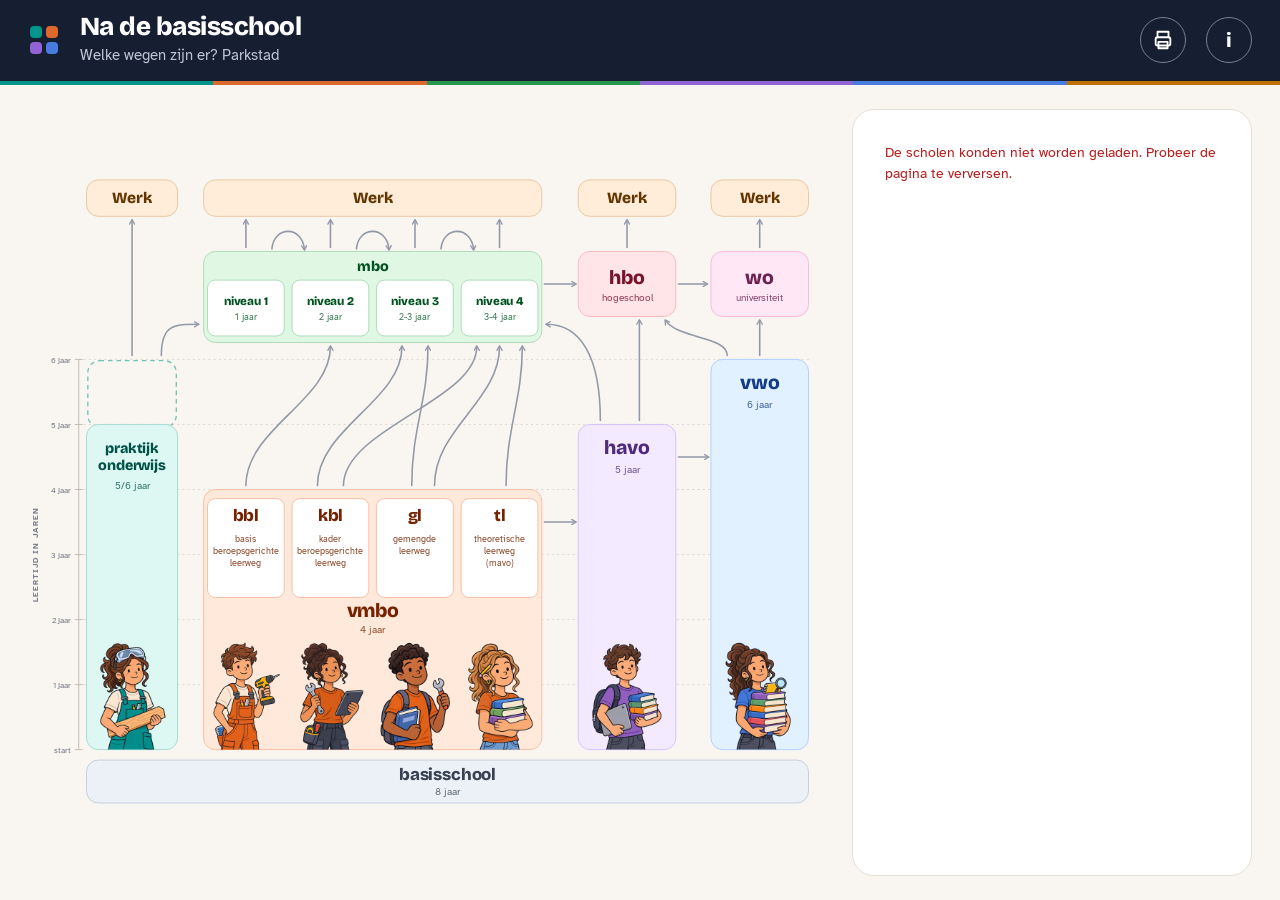
<file: index.html>
<!doctype html>
<html lang="nl">
<head>
  <meta charset="utf-8">
  <meta name="viewport" content="width=device-width, initial-scale=1">
  <title>Na de basisschool</title>
  <meta name="description" content="Een interactief schema over de wegen na de basisschool en de scholen in de regio.">
  <link rel="icon" href="icons/favicon.ico" sizes="16x16 32x32 48x48">
  <link rel="icon" type="image/png" sizes="32x32" href="icons/icon-32.png">
  <link rel="icon" type="image/png" sizes="192x192" href="icons/icon-192.png">
  <link rel="apple-touch-icon" href="icons/apple-touch-icon.png">
  <link rel="stylesheet" href="css/fonts.css">
  <link rel="stylesheet" href="css/style.css">
</head>
<body class="start">
  <!-- Alleen zichtbaar bij het printen -->
  <div class="print-kop" aria-hidden="true">
    <svg class="logo" viewBox="0 0 32 32">
      <rect x="2" y="2" width="12" height="12" rx="4" fill="oklch(0.6 0.12 185)"/>
      <rect x="18" y="2" width="12" height="12" rx="4" fill="oklch(0.65 0.16 45)"/>
      <rect x="2" y="18" width="12" height="12" rx="4" fill="oklch(0.6 0.17 300)"/>
      <rect x="18" y="18" width="12" height="12" rx="4" fill="oklch(0.6 0.16 262)"/>
    </svg>
    <div>
      <h1>Na de basisschool</h1>
      <p>Welke wegen zijn er? <span data-regio></span></p>
    </div>
  </div>

  <header class="kop">
    <div class="merk">
      <svg class="logo" viewBox="0 0 32 32" aria-hidden="true">
        <rect x="2" y="2" width="12" height="12" rx="4" fill="oklch(0.6 0.12 185)"/>
        <rect x="18" y="2" width="12" height="12" rx="4" fill="oklch(0.65 0.16 45)"/>
        <rect x="2" y="18" width="12" height="12" rx="4" fill="oklch(0.6 0.17 300)"/>
        <rect x="18" y="18" width="12" height="12" rx="4" fill="oklch(0.6 0.16 262)"/>
      </svg>
      <div>
        <h1>Na de basisschool</h1>
        <p class="ondertitel">Welke wegen zijn er? <span data-regio></span></p>
      </div>
    </div>

    <div class="kop-acties">
      <label class="beroep-keuze" id="beroep-keuze" hidden>
        <span>Beroep</span>
        <select id="beroep-select"></select>
      </label>

      <button type="button" id="print-knop" class="info-knop" aria-label="Printen of opslaan als pdf" title="Printen of opslaan als pdf">
        <svg viewBox="0 0 24 24" width="22" height="22" fill="none" stroke="currentColor" stroke-width="2" stroke-linecap="round" stroke-linejoin="round" aria-hidden="true" focusable="false">
          <path d="M6 9V3h12v6"/><rect x="4" y="9" width="16" height="9" rx="2"/><path d="M7 14h10v7H7z"/>
        </svg>
      </button>

      <div class="info-wrap">
        <button type="button" id="info-knop" class="info-knop" aria-label="Uitleg" aria-expanded="false" aria-controls="info">
          i
        </button>
        <div id="info" class="info-kaart" role="dialog" aria-label="Uitleg" hidden>
          <h2>Klik op een blok</h2>
          <p>Zie welke scholen er in <span data-regio></span> zijn en waar je daarna naartoe kunt.</p>
          <p>Kies bovenin een beroep om te zien welke wegen er naartoe leiden.</p>
          <p class="noot">
            Elk blok is een eigen weg, en alle wegen zijn even waardevol. Het gaat niet om hoger of lager, maar om wat bij jou past.
            De hoogte van een blok laat alleen zien hoeveel jaar het duurt.
          </p>
          <p class="info-voet"><a href="losse-versie/na-de-basisschool.html" download>Losse versie (html)</a> &middot; <a href="beheer.html">Beheer</a></p>
        </div>
      </div>
    </div>
  </header>
  <div class="kleurstreep" aria-hidden="true"><span></span><span></span><span></span><span></span><span></span><span></span></div>

  <div class="canvas">
    <main class="kaart">
      <svg id="schema" viewBox="0 14 1230 956" role="group" aria-label="Schema met de wegen na de basisschool"></svg>
    </main>
    <aside id="paneel" class="paneel" aria-live="polite" aria-label="Uitleg bij je keuze"></aside>

    <!-- Alleen zichtbaar bij het printen: uitleg, kleuren en de gekozen kaart of het gekozen beroep -->
    <aside class="print-uitleg" aria-hidden="true">
      <h2>Hoe lees je het schema?</h2>
      <ul class="print-lijst">
        <li>Onderaan begin je: de basisschool.</li>
        <li>De pijlen laten zien waar je daarna naartoe kunt.</li>
        <li>De hoogte van een blok laat zien hoe lang het duurt.</li>
        <li>Elke weg is even waardevol. Het gaat om wat bij jou past.</li>
      </ul>
      <h3>Kleuren</h3>
      <ul id="print-legenda" class="print-legenda"></ul>
      <div id="print-gekozen" class="print-gekozen" hidden></div>
    </aside>
  </div>

  <p class="print-voet" aria-hidden="true">
    <span>koenkerkvliet.github.io/POVO</span>
    <span>Afgedrukt op <span id="print-datum"></span></span>
  </p>

  <script type="module" src="js/app.js"></script>
</body>
</html>
</file>
<file: css/fonts.css>
/* Lettertypen staan op deze site zelf (geen verbinding met Google nodig). Beide zijn vrij te gebruiken (SIL Open Font License). */

@font-face {
  font-family: 'Atkinson Hyperlegible';
  font-weight: 400;
  font-display: swap;
  src: url(../fonts/atkinson-400-latin-ext.woff2) format('woff2');
  unicode-range: U+0100-02BA, U+02BD-02C5, U+02C7-02CC, U+02CE-02D7, U+02DD-02FF, U+0304, U+0308, U+0329, U+1D00-1DBF, U+1E00-1E9F, U+1EF2-1EFF, U+2020, U+20A0-20AB, U+20AD-20C4, U+2113, U+2C60-2C7F, U+A720-A7FF;
}
@font-face {
  font-family: 'Atkinson Hyperlegible';
  font-weight: 400;
  font-display: swap;
  src: url(../fonts/atkinson-400-latin.woff2) format('woff2');
  unicode-range: U+0000-00FF, U+0131, U+0152-0153, U+02BB-02BC, U+02C6, U+02DA, U+02DC, U+0304, U+0308, U+0329, U+2000-206F, U+20AC, U+2122, U+2191, U+2193, U+2212, U+2215, U+FEFF, U+FFFD;
}
@font-face {
  font-family: 'Atkinson Hyperlegible';
  font-weight: 700;
  font-display: swap;
  src: url(../fonts/atkinson-700-latin-ext.woff2) format('woff2');
  unicode-range: U+0100-02BA, U+02BD-02C5, U+02C7-02CC, U+02CE-02D7, U+02DD-02FF, U+0304, U+0308, U+0329, U+1D00-1DBF, U+1E00-1E9F, U+1EF2-1EFF, U+2020, U+20A0-20AB, U+20AD-20C4, U+2113, U+2C60-2C7F, U+A720-A7FF;
}
@font-face {
  font-family: 'Atkinson Hyperlegible';
  font-weight: 700;
  font-display: swap;
  src: url(../fonts/atkinson-700-latin.woff2) format('woff2');
  unicode-range: U+0000-00FF, U+0131, U+0152-0153, U+02BB-02BC, U+02C6, U+02DA, U+02DC, U+0304, U+0308, U+0329, U+2000-206F, U+20AC, U+2122, U+2191, U+2193, U+2212, U+2215, U+FEFF, U+FFFD;
}

@font-face {
  font-family: 'Bricolage Grotesque';
  font-weight: 600 800;
  font-display: swap;
  src: url(../fonts/bricolage-latin-ext.woff2) format('woff2');
  unicode-range: U+0100-02BA, U+02BD-02C5, U+02C7-02CC, U+02CE-02D7, U+02DD-02FF, U+0304, U+0308, U+0329, U+1D00-1DBF, U+1E00-1E9F, U+1EF2-1EFF, U+2020, U+20A0-20AB, U+20AD-20C4, U+2113, U+2C60-2C7F, U+A720-A7FF;
}
@font-face {
  font-family: 'Bricolage Grotesque';
  font-weight: 600 800;
  font-display: swap;
  src: url(../fonts/bricolage-latin.woff2) format('woff2');
  unicode-range: U+0000-00FF, U+0131, U+0152-0153, U+02BB-02BC, U+02C6, U+02DA, U+02DC, U+0304, U+0308, U+0329, U+2000-206F, U+20AC, U+2122, U+2191, U+2193, U+2212, U+2215, U+FEFF, U+FFFD;
}
</file>
<file: css/style.css>
:root {
  --achtergrond: oklch(0.975 0.008 85);
  --kaart: #ffffff;
  --tekst: oklch(0.25 0.03 265);
  --tekst-zacht: oklch(0.5 0.02 265);
  --lijn: oklch(0.91 0.01 85);
  --kop: oklch(0.24 0.04 265);
  --amber: oklch(0.65 0.12 70);
  --straal: 22px;
  --font-tekst: 'Atkinson Hyperlegible', system-ui, -apple-system, 'Segoe UI', sans-serif;
  --font-kop: 'Bricolage Grotesque', 'Atkinson Hyperlegible', system-ui, sans-serif;
  color-scheme: light;
}

* { box-sizing: border-box; }
[hidden] { display: none !important; }

body {
  margin: 0;
  background: var(--achtergrond);
  color: var(--tekst);
  font-family: var(--font-tekst);
  line-height: 1.5;
  -webkit-font-smoothing: antialiased;
}

h1, h2, h3 { font-family: var(--font-kop); font-weight: 800; letter-spacing: -0.02em; }

a { color: oklch(0.45 0.15 262); }
a:hover { color: oklch(0.35 0.15 262); }

button, select, input, textarea { font-family: inherit; }

button:focus-visible, select:focus-visible, a:focus-visible, summary:focus-visible {
  outline: 3px solid oklch(0.78 0.15 80);
  outline-offset: 2px;
}

/* ---------- Kop (hoofdpagina) ---------- */

.kop {
  display: flex;
  flex-wrap: wrap;
  align-items: center;
  justify-content: space-between;
  gap: 12px 20px;
  padding: 14px 28px;
  background: var(--kop);
  color: #fff;
}

/* Kleurstreep onder de kop: de kleuren van alle routes, naast elkaar. */
.kleurstreep { display: flex; height: 4px; }
.kleurstreep span { flex: 1; }
.kleurstreep span:nth-child(1) { background: oklch(0.6 0.12 185); }
.kleurstreep span:nth-child(2) { background: oklch(0.65 0.16 45); }
.kleurstreep span:nth-child(3) { background: oklch(0.6 0.15 150); }
.kleurstreep span:nth-child(4) { background: oklch(0.6 0.17 300); }
.kleurstreep span:nth-child(5) { background: oklch(0.6 0.16 262); }
.kleurstreep span:nth-child(6) { background: oklch(0.62 0.15 70); }

.merk { display: flex; align-items: center; gap: 20px; }
.logo { width: 32px; height: 32px; flex: none; }
.kop h1 { margin: 0; font-size: 26px; line-height: 1; }
.ondertitel { margin: 4px 0 0; font-size: 15px; color: oklch(0.82 0.02 265); }

.kop-acties { display: flex; align-items: center; gap: 20px; }

.beroep-keuze { display: flex; align-items: center; gap: 12px; font-size: 15px; font-weight: 700; }
.beroep-keuze span { color: oklch(0.85 0.02 265); }
.beroep-keuze select {
  height: 46px;
  min-width: 240px;
  max-width: 100%;
  padding: 0 14px;
  border: 0;
  border-radius: 12px;
  color: var(--tekst);
  background: #fff;
  font-size: 16px;
  cursor: pointer;
}

.info-wrap { position: relative; }
.info-knop {
  display: grid;
  place-items: center;
  width: 46px;
  height: 46px;
  padding: 0;
  border: 1.5px solid oklch(0.6 0.03 265);
  border-radius: 50%;
  background: transparent;
  color: #fff;
  font-family: var(--font-kop);
  font-size: 20px;
  font-weight: 800;
  cursor: pointer;
}
.info-knop:hover { background: oklch(0.32 0.04 265); }
.info-knop[aria-expanded="true"] { background: #fff; color: var(--kop); border-color: #fff; }

.info-kaart {
  position: absolute;
  right: 0;
  top: calc(100% + 16px);
  z-index: 30;
  width: min(420px, calc(100vw - 28px));
  padding: 22px 24px;
  border-radius: 18px;
  background: #fff;
  color: var(--tekst);
  box-shadow: 0 18px 50px oklch(0.24 0.04 265 / 0.35);
}
.info-kaart::before {
  content: "";
  position: absolute;
  right: 16px;
  top: -7px;
  width: 14px;
  height: 14px;
  background: #fff;
  transform: rotate(45deg);
}
.info-kaart h2 { margin: 0 0 8px; font-size: 22px; }
.info-kaart p { margin: 0 0 8px; font-size: 16px; line-height: 1.55; }
.info-kaart .noot { color: var(--tekst-zacht); }
.info-voet { margin: 12px 0 0 !important; font-size: .8rem !important; text-align: right; color: var(--tekst-zacht); }

/* ---------- Canvas: kaart (kolom 1 en 2) + informatie (kolom 3) ---------- */

body.start {
  height: 100vh;
  display: flex;
  flex-direction: column;
  overflow: hidden;
}

.canvas {
  flex: 1;
  min-height: 0;
  display: grid;
  grid-template-columns: minmax(0, 2fr) minmax(300px, 1fr);
  gap: 24px;
  padding: 24px 28px;
}

.kaart { min-width: 0; min-height: 0; display: flex; }

.paneel {
  min-height: 0;
  overflow-y: auto;
  padding: 32px;
  background: var(--kaart);
  border: 1px solid var(--lijn);
  border-radius: var(--straal);
  display: flex;
  flex-direction: column;
  gap: 20px;
}
.paneel-deel + .paneel-deel { padding-top: 18px; border-top: 1px solid var(--lijn); }
.paneel h2 { margin: 0; font-size: 34px; line-height: 1.05; text-wrap: balance; }
.paneel p { margin: 0 0 8px; }

.leeg-paneel { margin: auto 0; text-align: center; color: var(--tekst-zacht); padding: 24px 8px; font-size: 17px; }
.leeg-kop { font-family: var(--font-kop); font-size: 30px; font-weight: 800; letter-spacing: -0.02em; line-height: 1.1; color: var(--tekst); margin-bottom: 10px !important; }

.kop-rij { display: flex; align-items: flex-start; justify-content: space-between; gap: 12px; }
.sluit {
  flex: none;
  width: 34px;
  height: 34px;
  padding: 0;
  border: 1px solid var(--lijn);
  border-radius: 50%;
  background: var(--kaart);
  color: var(--tekst-zacht);
  font-size: 1.35rem;
  line-height: 1;
  cursor: pointer;
}
.sluit:hover { background: var(--achtergrond); color: var(--tekst); }

.info { display: flex; flex-direction: column; gap: 18px; }
.info-kop { display: flex; flex-direction: column; gap: 10px; }
/* afbeelding bovenin het infopaneel: leerlingen op een zachte vlakte in de kleur van het niveau */
.info-beeld {
  display: flex;
  align-items: flex-end;
  justify-content: center;
  height: 170px;
  overflow: hidden;
  border-radius: 18px;
  background: var(--tint);
}
.info-beeld img { height: 100%; width: auto; max-width: 100%; object-fit: contain; object-position: bottom; }
.kleurbalk { display: block; width: 44px; height: 8px; border-radius: 4px; background: var(--solid); }
.sub { margin: 0 !important; font-size: 16px; color: var(--tekst-zacht); }
.duur-rij { margin: 0 !important; display: flex; }
.duur-pil {
  padding: 6px 12px;
  border-radius: 999px;
  background: var(--tint);
  color: var(--ink);
  font-weight: 700;
  font-size: 14px;
}
.uitleg { margin: 0 !important; font-size: 17px; line-height: 1.6; color: oklch(0.32 0.02 265); text-wrap: pretty; }

.label {
  font-size: 13px;
  font-weight: 700;
  letter-spacing: .08em;
  text-transform: uppercase;
  color: oklch(0.55 0.02 265);
}
.hierna { display: flex; flex-direction: column; gap: 10px; margin-top: 4px; }
.chips { display: flex; flex-wrap: wrap; gap: 8px; }
.chip {
  display: flex;
  align-items: center;
  gap: 8px;
  padding: 9px 14px;
  border-radius: 12px;
  border: 1.5px solid var(--lijn);
  background: #fff;
  font-size: 15px;
  font-weight: 700;
  color: oklch(0.28 0.03 265);
  cursor: pointer;
}
.chip:hover { border-color: oklch(0.7 0.02 265); }
.stip { width: 10px; height: 10px; border-radius: 3px; flex: none; }

/* ---------- Scholen ---------- */

.scholen-sectie > summary {
  position: relative;
  display: flex;
  align-items: center;
  gap: 10px;
  padding: 6px 0 6px 24px;
  list-style: none;
  cursor: pointer;
}
.scholen-sectie > summary::-webkit-details-marker { display: none; }
.scholen-sectie > summary::before {
  content: "";
  position: absolute;
  left: 3px;
  top: 50%;
  width: 8px;
  height: 8px;
  border-right: 2.5px solid var(--tekst-zacht);
  border-bottom: 2.5px solid var(--tekst-zacht);
  transform: translateY(-65%) rotate(-45deg);
  transition: transform .15s;
}
.scholen-sectie[open] > summary::before { transform: translateY(-35%) rotate(45deg); }
.scholen-sectie > summary::after {
  content: "Tonen";
  margin-left: auto;
  font-size: .85rem;
  font-weight: 600;
  color: var(--tekst-zacht);
  text-decoration: underline;
  text-underline-offset: 3px;
}
.scholen-sectie[open] > summary::after { content: "Verbergen"; }
.scholen-sectie > summary:hover::after { color: var(--tekst); }
.scholen-sectie[open] > summary { margin-bottom: 8px; }
.scholen-kop { display: flex; flex-wrap: wrap; align-items: center; gap: 8px 14px; margin-bottom: 10px; }
.scholen h3 { margin: 0; font-size: 1.05rem; }
.aantal {
  margin-left: 8px;
  font-size: .85rem;
  background: var(--achtergrond);
  border: 1px solid var(--lijn);
  border-radius: 999px;
  padding: 0 9px;
}
.plaatsen { display: flex; flex-wrap: wrap; gap: 6px; }
.filter {
  font: inherit;
  font-size: .85rem;
  background: var(--kaart);
  color: var(--tekst);
  border: 1px solid var(--lijn);
  border-radius: 999px;
  padding: 2px 12px;
  cursor: pointer;
}
.filter[aria-pressed="true"] { background: var(--tekst); color: #fff; border-color: var(--tekst); }

.school-lijst {
  list-style: none;
  margin: 0;
  padding: 0;
  display: flex;
  flex-direction: column;
  gap: 8px;
}
.school {
  border: 1px solid var(--lijn);
  border-radius: 10px;
  background: var(--achtergrond);
  overflow: hidden;
}
.school-details > summary {
  position: relative;
  display: flex;
  flex-wrap: wrap;
  align-items: center;
  gap: 2px 10px;
  padding: 10px 12px 10px 34px;
  list-style: none;
  cursor: pointer;
}
.school-details > summary::-webkit-details-marker { display: none; }
.school-details > summary::before {
  content: "";
  position: absolute;
  left: 14px;
  top: 50%;
  width: 7px;
  height: 7px;
  border-right: 2px solid var(--tekst-zacht);
  border-bottom: 2px solid var(--tekst-zacht);
  transform: translateY(-65%) rotate(-45deg);
  transition: transform .15s;
}
.school-details[open] > summary::before { transform: translateY(-35%) rotate(45deg); }
.school-details > summary:hover { background: #e7ebf4; }
.school-details > summary .plaats { margin-left: auto; color: var(--tekst-zacht); font-size: .9rem; }
.school-details > summary .tag-tweetalig { margin: 0; }
.school-body { padding: 0 12px 12px 34px; }
.school .adres { display: block; color: var(--tekst-zacht); font-size: .8rem; }
.school-body > a { display: inline-block; font-size: .85rem; margin-top: 10px; }
.alles-knop {
  margin-left: auto;
  padding: 2px 4px;
  border: 0;
  background: none;
  font: inherit;
  font-size: .85rem;
  font-weight: 600;
  color: var(--tekst-zacht);
  text-decoration: underline;
  text-underline-offset: 3px;
  cursor: pointer;
}
.alles-knop:hover { color: var(--tekst); }
.tag-tweetalig {
  align-self: flex-start;
  margin: 3px 0 2px;
  padding: 1px 9px;
  border-radius: 999px;
  background: #e0f2fe;
  color: #075985;
  font-size: .75rem;
  font-weight: 700;
}
.filter-tweetalig { border-color: #0284c7; color: #075985; }
.filter-tweetalig[aria-pressed="true"] { background: #075985; border-color: #075985; color: #fff; }
.sectie { margin-top: 10px; }
.sectie-titel {
  display: flex;
  align-items: center;
  gap: 8px;
  margin: 0 0 6px;
  font-size: .68rem;
  font-weight: 800;
  letter-spacing: .12em;
  text-transform: uppercase;
  color: var(--tekst-zacht);
}
.sectie-titel::after { content: ""; flex: 1; border-top: 1px solid var(--lijn); }

.brugklassen { list-style: none; margin: 0; padding: 0; display: flex; flex-direction: column; gap: 3px; }
.bk { display: flex; align-items: baseline; gap: 8px; font-size: .9rem; color: var(--tekst-zacht); }
.bk-naam { font-weight: 700; }
.bk-duur { font-size: .78rem; }
.bk-hier { color: var(--tekst); }

.niveau-chips { list-style: none; margin: 0; padding: 0; display: flex; flex-wrap: wrap; gap: 5px; }
.niveau-chip {
  padding: 1px 9px;
  border-radius: 999px;
  border: 1.5px solid var(--kleur);
  color: var(--kleur);
  background: #fff;
  font-size: .75rem;
  font-weight: 700;
}
.niveau-chip.hier { background: var(--kleur); color: #fff; }
.school .meer { margin-top: 10px; font-size: .85rem; }
.school .meer summary { cursor: pointer; font-weight: 600; color: var(--tekst); }
.school .meer-tekst { margin: 4px 0 0 !important; white-space: pre-line; color: var(--tekst-zacht); }

.werk-hint { margin: 0 0 12px !important; font-size: 15px; color: var(--tekst-zacht); }
.beroep-chips { margin-bottom: 14px; }
.beroep-chips .chip[aria-pressed="true"] { border-color: oklch(0.82 0.07 75); background: oklch(0.985 0.015 85); }
.scholen .sectie-titel { margin-top: 4px; }

.leeg, .demo, .fout { color: var(--tekst-zacht); font-size: .9rem; }
.demo {
  margin: 0;
  padding: 4px 10px;
  background: #fef3c7;
  color: #78350f;
  border-radius: 8px;
}
.fout { color: #b91c1c; }

/* ---------- Beroep en routes ---------- */

.beroep { display: flex; flex-direction: column; gap: 12px; }
.beroep-kop { display: flex; flex-direction: column; gap: 8px; }
.beroep h2 { margin: 0; }
.route-uitleg { margin: 0 !important; font-size: 15px; color: var(--tekst-zacht); }
.routes { list-style: none; margin: 4px 0 0; padding: 0; display: flex; flex-direction: column; gap: 10px; }

/* een route: een zachte kaart met de stappen als pillen */
.route {
  display: flex;
  flex-direction: column;
  gap: 10px;
  padding: 12px 14px;
  border: 1.5px solid var(--lijn);
  border-radius: 16px;
  background: #fff;
  transition: background .2s, border-color .2s, box-shadow .2s;
}
.route[data-gekozen="true"] {
  border-color: oklch(0.86 0.05 75);
  background: oklch(0.987 0.012 85);
  box-shadow: 0 0 0 3px oklch(0.95 0.03 80);
}
.route-knop {
  align-self: flex-start;
  display: flex;
  align-items: center;
  gap: 8px;
  padding: 0;
  border: 0;
  background: none;
  font-size: 12px;
  font-weight: 700;
  letter-spacing: .08em;
  text-transform: uppercase;
  color: oklch(0.55 0.02 265);
  cursor: pointer;
}
.route-knop::before {
  content: "";
  width: 10px;
  height: 10px;
  border-radius: 50%;
  border: 1.5px solid oklch(0.72 0.02 265);
}
.route-knop[aria-pressed="true"] { color: oklch(0.38 0.08 70); }
.route-knop[aria-pressed="true"]::before { background: var(--amber); border-color: var(--amber); }

.keten { display: flex; flex-wrap: wrap; align-items: center; gap: 8px 6px; }
.schakel { display: inline-flex; align-items: center; gap: 6px; white-space: nowrap; }
.pijltje { color: oklch(0.72 0.02 265); font-size: 14px; }

.stap {
  display: inline-flex;
  align-items: center;
  gap: 7px;
  padding: 4px 12px 4px 5px;
  border: 1.5px solid var(--line);
  border-radius: 999px;
  background: var(--tint);
  color: var(--ink);
  font-size: 14px;
  font-weight: 700;
  cursor: pointer;
  transition: border-color .15s, background .15s;
}
.stap:hover { border-color: var(--solid); background: #fff; }
.stap b {
  display: inline-grid;
  place-items: center;
  width: 20px;
  height: 20px;
  border-radius: 50%;
  background: var(--solid);
  color: #fff;
  font-size: 11px;
  font-weight: 700;
}
.stap.eind {
  padding: 4px 14px;
  background: #fff;
  border-color: var(--lijn);
  color: var(--tekst);
  font-weight: 800;
  cursor: default;
}

/* ---------- Schema ---------- */

#schema {
  display: block;
  width: 100%;
  height: 100%;
  min-width: 0;
  font-family: var(--font-tekst);
  user-select: none;
}

#schema text { pointer-events: none; }
#schema .afbeelding { pointer-events: none; }
/* een leerling onder een vmbo-blokje hoort bij dat blokje: klikken kiest die leerweg */
#schema .cel .afbeelding { pointer-events: auto; }

/* tijdlijn */
#schema .as, #schema .streep { stroke: oklch(0.8 0.015 85); stroke-width: 1.5; }
#schema .hulplijn { stroke: oklch(0.88 0.012 85); stroke-width: 1.5; stroke-dasharray: 2 6; stroke-linecap: round; }
#schema .tijdlijn text { fill: oklch(0.55 0.02 265); font-size: 13px; font-weight: 400; }
#schema .tijdlijn .titel { font-size: 12px; font-weight: 700; letter-spacing: .12em; fill: oklch(0.6 0.02 265); }

/* pijlen */
#schema .pijl {
  fill: none;
  stroke: oklch(0.68 0.025 265);
  stroke-width: 2.4;
  stroke-linecap: round;
  marker-end: url(#kop-grijs);
  transition: opacity .25s, stroke .25s;
}
#schema.heeft-keuze .pijl { opacity: .16; }
#schema .pijl.actief {
  opacity: 1;
  stroke: oklch(0.25 0.04 265);
  stroke-width: 3.2;
  marker-end: url(#kop-donker);
}

/* blokken: zachte vulling, in de kleur van de route */
#schema .blok { cursor: pointer; outline: none; transition: opacity .25s, transform .2s; }
#schema .blok > text { fill: var(--ink); }
#schema .blok > text[font-weight="800"] { font-family: var(--font-kop); letter-spacing: -0.01em; }
#schema .blok > .vorm {
  fill: var(--tint);
  stroke: var(--line);
  stroke-width: 1.5;
  transition: fill .25s, stroke .25s;
}
#schema .blok.cel > .vorm { fill: #fff; }
#schema .blok:not(.container):hover { transform: translateY(-2px); }

/* aangeklikt: de volle kleur, met een zachte schaduw */
#schema .blok.actief > .vorm { fill: var(--solid); stroke: var(--deep); filter: drop-shadow(0 12px 10px var(--schaduw)); }
#schema .blok.actief > text { fill: #fff; }

/* wat je daarna kunt kiezen krijgt een lichte rand; de rest wordt gedimd */
#schema .ring { fill: none; stroke: var(--ring); stroke-width: 6; opacity: 0; pointer-events: none; transition: opacity .25s; }
#schema .blok.dichtbij > .ring { opacity: 1; }
#schema .blok.dichtbij > .vorm { stroke: var(--solid); }
#schema .blok.uit { opacity: .28; }

#schema .blok:focus-visible > .vorm { stroke: var(--deep); stroke-width: 3; stroke-dasharray: 8 5; }

#schema .verlenging { fill: none; stroke: var(--solid); stroke-width: 2; stroke-dasharray: 7 6; opacity: .55; }

/* label bij een instroompijl, alleen zichtbaar als het vertrekblok is aangeklikt */
#schema .pijl-label { opacity: 0; transition: opacity .2s; pointer-events: none; }
#schema .pijl-label.zichtbaar { opacity: 1; }
#schema .pijl-label rect { fill: oklch(0.25 0.04 265); stroke: #fff; stroke-width: 2; }
#schema .pijl-label text { fill: #fff; font-size: 12px; font-weight: 700; }

/* routes naar een beroep: dezelfde zachte stijl als de rest; de stappen worden vol van kleur */
#schema .blok.op-route > .vorm { fill: var(--solid); stroke: var(--deep); stroke-width: 1.5; }
#schema .blok.op-route > text { fill: #fff; }
#schema .blok.gedimd { opacity: .28; }
#schema.heeft-route .pijl:not(.route):not(.actief) { opacity: .16; }
#schema .pijl.route { opacity: 1; stroke: oklch(0.25 0.04 265); stroke-width: 3.2; marker-end: url(#kop-donker); }
#schema .stapnummer circle { fill: oklch(0.25 0.04 265); stroke: #fff; stroke-width: 2; }
#schema .stapnummer text { fill: #fff; font-family: var(--font-kop); }

/* ---------- Kleinere schermen: kaart boven, informatie eronder ---------- */

@media (max-width: 980px) {
  body.start { height: auto; overflow: visible; }
  .canvas { grid-template-columns: minmax(0, 1fr); padding: 12px; }
  .kaart { overflow-x: auto; }
  #schema { height: auto; min-width: 760px; }
  .paneel { max-height: none; overflow: visible; }
  .kop { padding: 12px 14px; }
  .beroep-keuze select { min-width: 180px; }
  .paneel { padding: 22px; }
  .paneel h2 { font-size: 28px; }
}

/* ---------- Beheerpagina (gedeelde kop) ---------- */

.topbalk {
  display: flex;
  align-items: baseline;
  gap: 14px;
  padding: 14px 24px 6px;
}
.topbalk h1 { margin: 0; font-size: 1.6rem; }

/* ---------- Printen of opslaan als pdf ---------- */

/* Op het scherm zijn de print-onderdelen verborgen. */
.print-kop, .print-uitleg, .print-voet { display: none; }

@media print {
  @page { size: A4 landscape; margin: 10mm; }

  * {
    -webkit-print-color-adjust: exact;
    print-color-adjust: exact;
    transition: none !important;
    animation: none !important;
  }
  html, body { background: #fff !important; }
  body.start { display: block; height: auto; overflow: visible; }

  .kop, .kleurstreep, .paneel, .info-kaart { display: none !important; }

  /* Kop met titel */
  .print-kop { display: flex; align-items: center; gap: 4mm; height: 12mm; margin-bottom: 2mm; }
  .print-kop .logo { width: 9mm; height: 9mm; flex: none; }
  .print-kop h1 { margin: 0; font-size: 19pt; line-height: 1; }
  .print-kop p { margin: 1mm 0 0; font-size: 9pt; color: #475569; }

  /* Het schema (links) en de uitleg (rechts), samen op één liggend A4 */
  .canvas { display: grid; grid-template-columns: 200mm minmax(0, 1fr); gap: 7mm; padding: 0; align-items: start; }
  .kaart { width: 200mm; height: 160mm; overflow: hidden; }
  #schema { width: 100%; height: 100%; }

  .print-uitleg { display: block; font-size: 8.5pt; line-height: 1.4; color: #1e293b; }
  .print-uitleg h2 { margin: 0 0 2mm; font-size: 11.5pt; line-height: 1.15; }
  .print-uitleg h3 { margin: 4mm 0 1.5mm; font-size: 9.5pt; line-height: 1.2; }
  .print-lijst { margin: 0; padding-left: 4mm; }
  .print-lijst li { margin-bottom: 1.5mm; }
  .print-legenda { list-style: none; margin: 0; padding: 0; display: grid; grid-template-columns: 1fr 1fr; gap: 1mm 3mm; }
  .print-legenda li { display: flex; align-items: center; gap: 1.5mm; }
  .print-stip { width: 3mm; height: 3mm; border-radius: 0.8mm; flex: none; }

  .print-gekozen { margin-top: 5mm; padding-top: 3mm; border-top: 0.3mm solid #cbd5e1; }
  .print-gekozen p { margin: 0 0 1.5mm; }
  .print-gekozen .print-duur { color: #475569; }
  .print-routes { margin: 1mm 0 0; padding-left: 4.5mm; }
  .print-routes li { margin-bottom: 1.2mm; }

  .print-voet {
    display: flex;
    justify-content: space-between;
    position: fixed;
    left: 0;
    right: 0;
    bottom: 0;
    margin: 0;
    font-size: 7.5pt;
    color: #64748b;
  }
}

@media (prefers-reduced-motion: reduce) {
  * { transition: none !important; }
}
</file>
